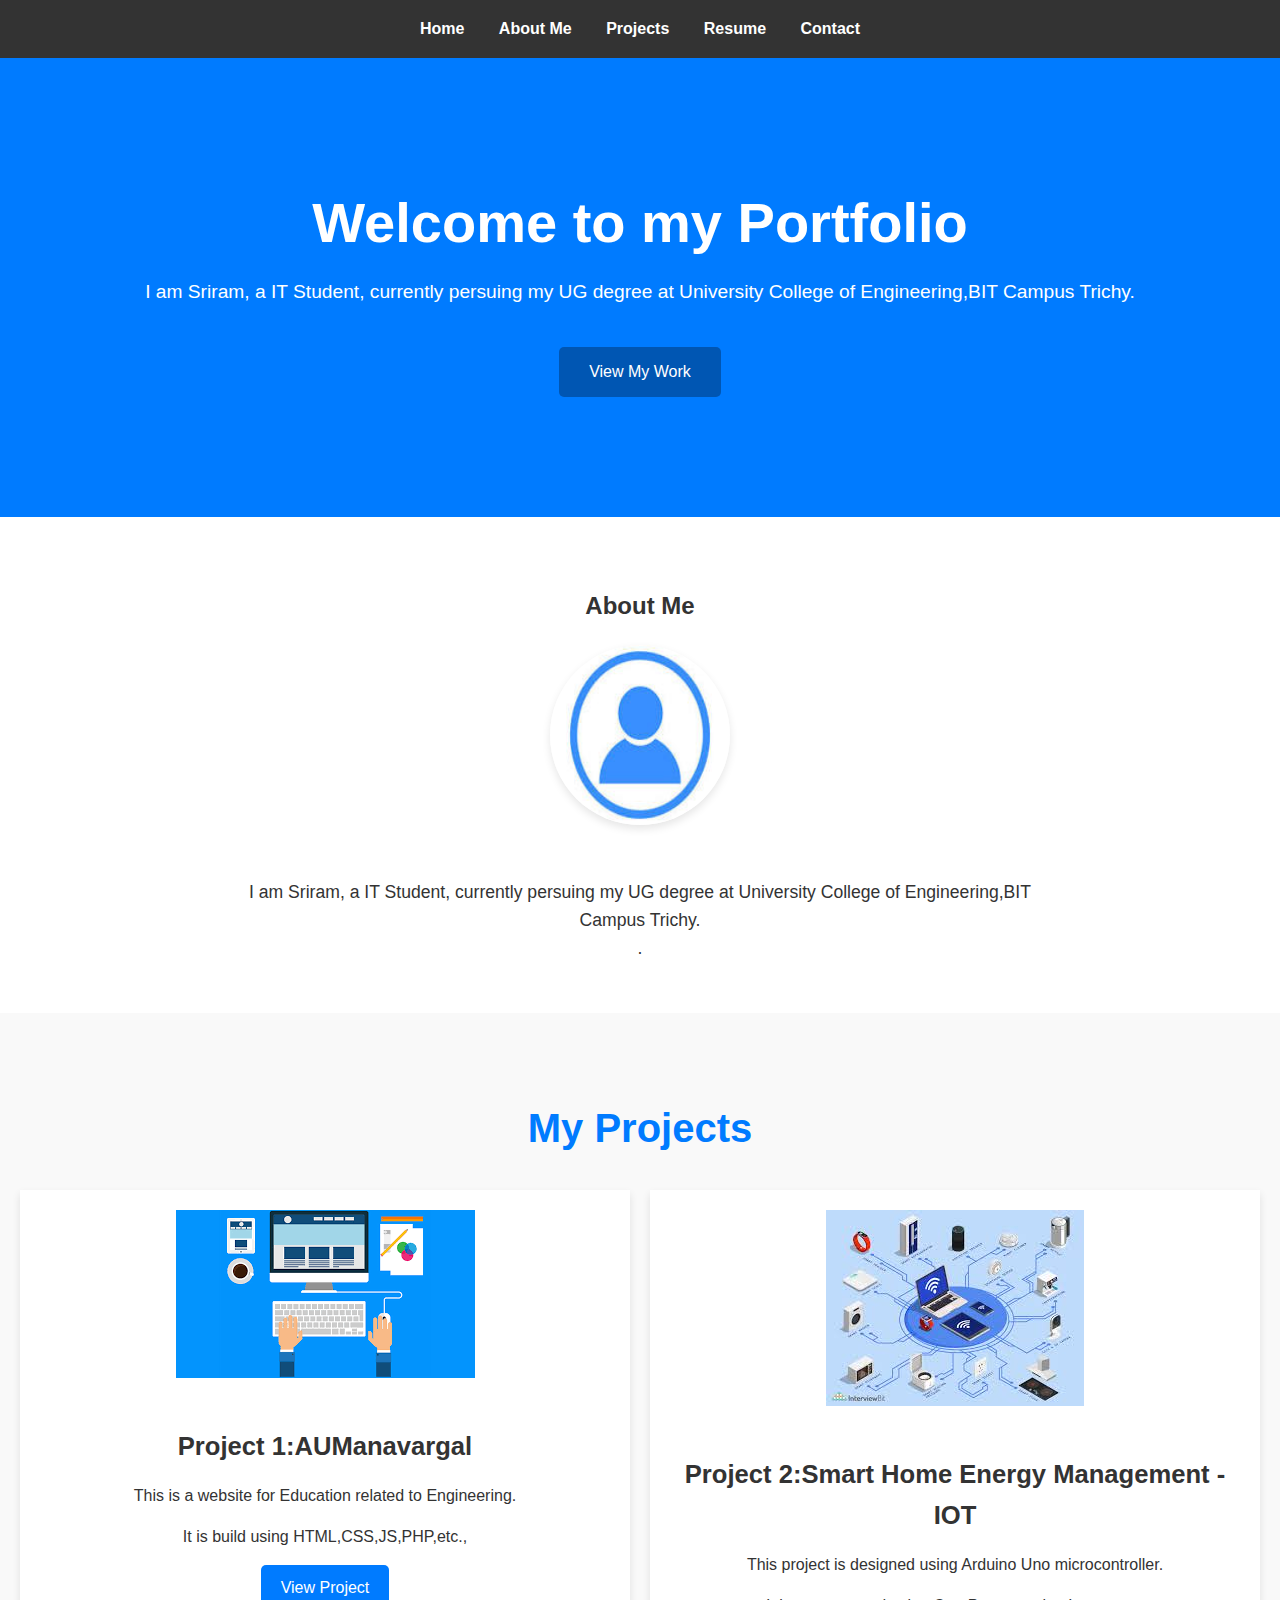
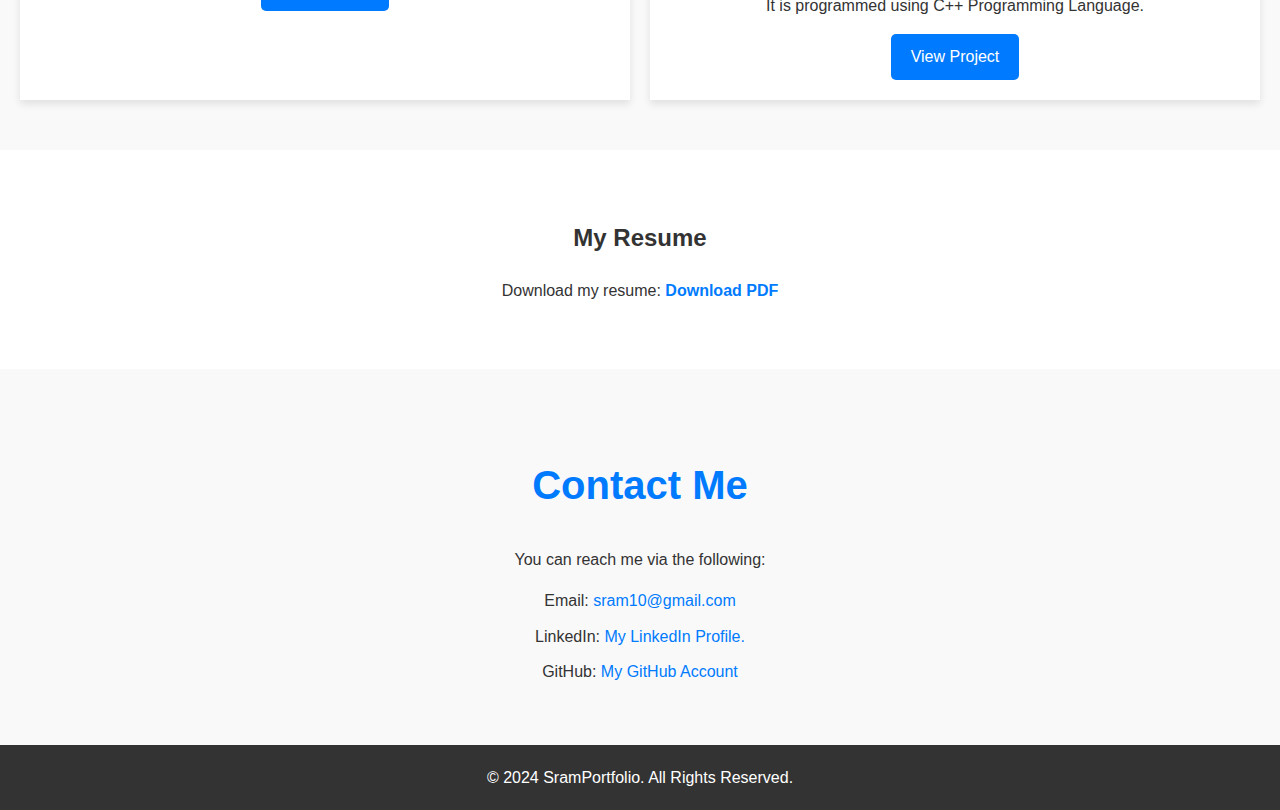
<file: index.html>
<!DOCTYPE html>
<html lang="en">
<head>
    <meta charset="UTF-8">
    <meta name="viewport" content="width=device-width, initial-scale=1.0">
    <title>Ram's Portfolio</title>
    <link rel="stylesheet" href="style.css">
</head>
<body>
    <header>
        <nav>
            <ul>
                <li><a href="index.html">Home</a></li>
                <li><a href="about.html">About Me</a></li>
                <li><a href="projects.html">Projects</a></li>
                <li><a href="resume.html">Resume</a></li>
                <li><a href="contact.html">Contact</a></li>
            </ul>
        </nav>
    </header>

    <section class="hero">
        <h1>Welcome to my Portfolio</h1>
        <p>I am Sriram, a IT Student, currently persuing my UG degree at University College of Engineering,BIT Campus Trichy.</p>
        <p></p>
        <a href="projects.html" class="btn">View My Work</a>
    </section>
    <section class="about">
        <h2>About Me</h2>
        <div class="image">
            <img src="usr icn.jpg" alt="Profile Picture">
        </div>
        <br>
        <p>I am Sriram, a IT Student, currently persuing my UG degree at University College of Engineering,BIT Campus Trichy.</p>
        <p>.</p>
    </section>
    <section class="projects">
        <h2>My Projects</h2>
        <div class="project-list">
            <div class="project-item">
                <img src="AUM.png" alt="Project 1">
                <h3>Project 1:AUManavargal</h3>
                <p>This is a website for Education related to Engineering.</p>
                <p>It is build using HTML,CSS,JS,PHP,etc.,</p>
                <a href="https://www.aumanavargal.com/" class="btn">View Project</a>
            </div>
            <div class="project-item">
                <img src="Prj2.jpg" alt="Project 2">
                <h3>Project 2:Smart Home Energy Management - IOT</h3>
                <p>This project is designed using Arduino Uno microcontroller.</p>
                <p>It is programmed using C++ Programming Language.</p>
                <a href="https://www.tinkercad.com/" class="btn">View Project</a>
            </div>
            
        </div>
    </section>
    <section class="resume">
        <h2>My Resume</h2>
        <p>Download my resume: <a href="resume.pdf" download>Download PDF</a></p>
        
    </section>
    <section class="contact">
        <h2>Contact Me</h2>
        <p>You can reach me via the following:</p>
        <ul>
            <li>Email: <a href="mailto:sram10@gmail.com">sram10@gmail.com</a></li>
            <li>LinkedIn: <a href="https://www.LinkedIn.com/">My LinkedIn Profile.</a></li>
            <li>GitHub: <a href="https://www.GitHub.com/">My GitHub Account</a></li>
        </ul>
    </section>

    <footer>
        <p>&#169 2024 SramPortfolio. All Rights Reserved.</p>
    </footer>
</body>
</html>
</file>
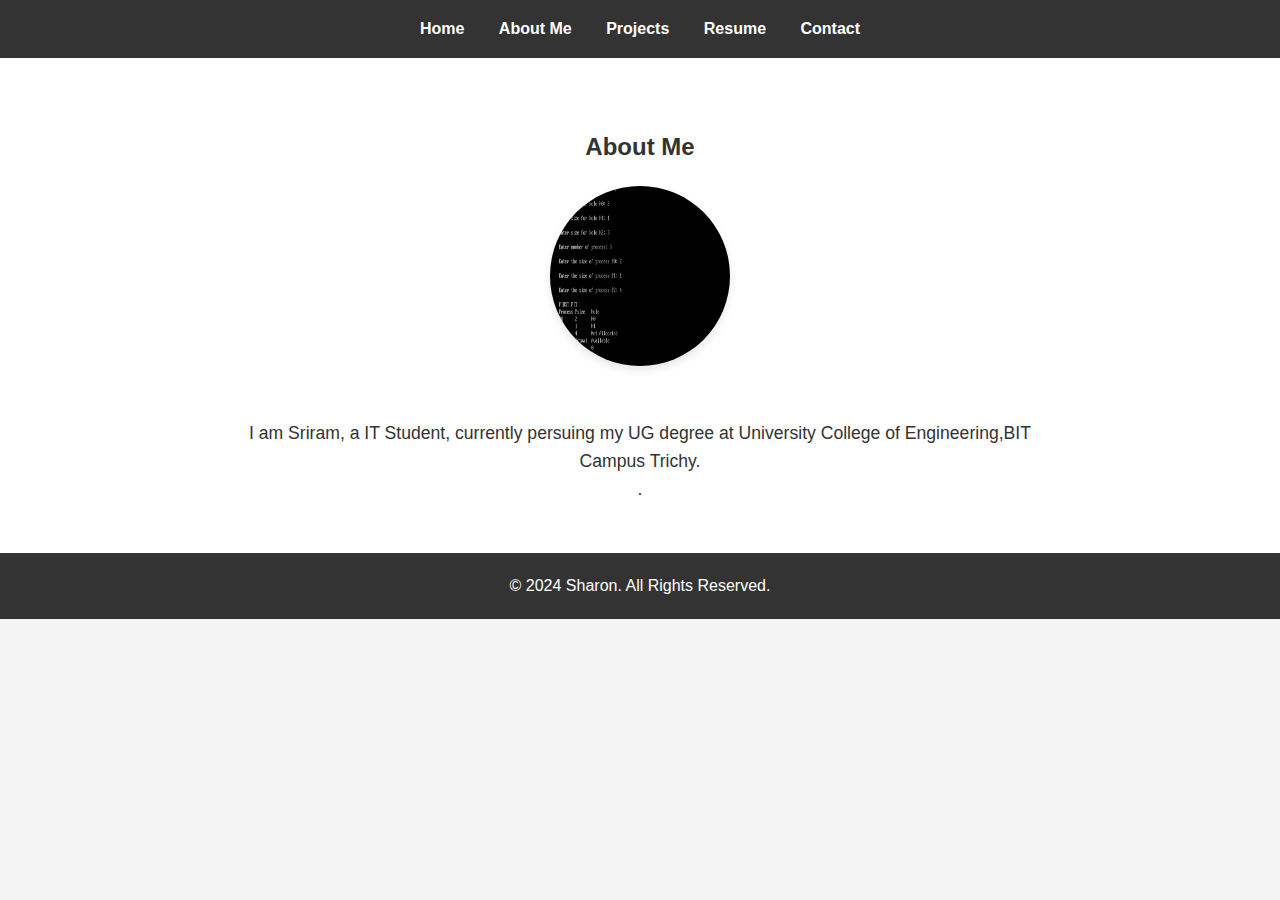
<file: about.html>
<!DOCTYPE html>
<html lang="en">
<head>
    <meta charset="UTF-8">
    <meta name="viewport" content="width=device-width, initial-scale=1.0">
    <title>About Me - Sharon's Portfolio</title>
    <link rel="stylesheet" href="style.css">
</head>
<body>
    <header>
        <nav>
            <ul>
                <li><a href="index.html">Home</a></li>
                <li><a href="about.html">About Me</a></li>
                <li><a href="projects.html">Projects</a></li>
                <li><a href="resume.html">Resume</a></li>
                <li><a href="contact.html">Contact</a></li>
            </ul>
        </nav>
    </header>

    <section class="about">
        <h2>About Me</h2>
        <div class="image">
            <img src="Screenshot (20) - Copy.png" alt="Profile Picture">
        </div>
        <br>
        <p>I am Sriram, a IT Student, currently persuing my UG degree at University College of Engineering,BIT Campus Trichy.</p>
        <p>.</p>
    </section>

    <footer>
        <p>&#169 2024 Sharon. All Rights Reserved.</p>
    </footer>
</body>
</html>
</file>
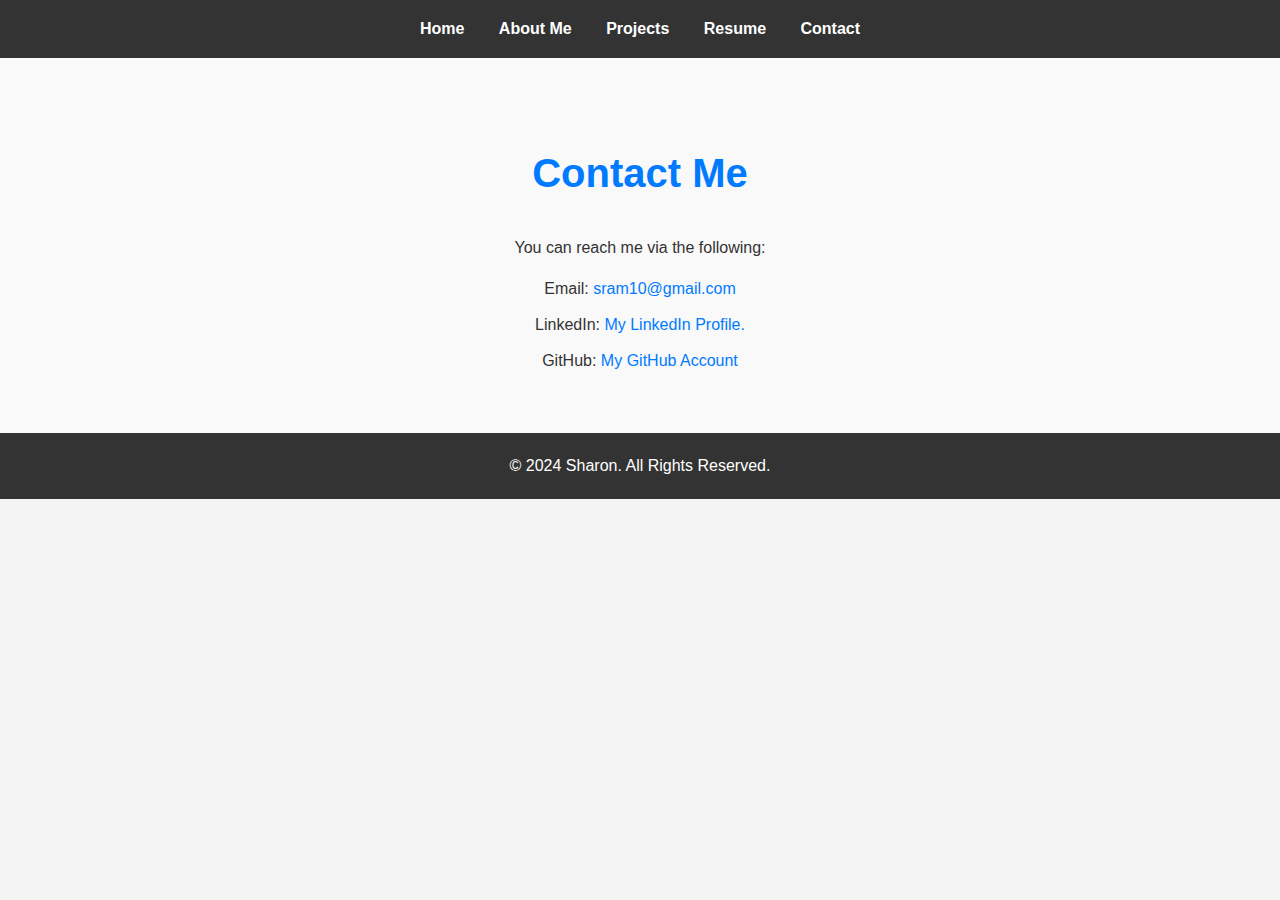
<file: contact.html>
<!DOCTYPE html>
<html lang="en">
<head>
    <meta charset="UTF-8">
    <meta name="viewport" content="width=device-width, initial-scale=1.0">
    <title>Contact - Sharon's Portfolio</title>
    <link rel="stylesheet" href="style.css">
</head>
<body>
    <header>
        <nav>
            <ul>
                <li><a href="index.html">Home</a></li>
                <li><a href="about.html">About Me</a></li>
                <li><a href="projects.html">Projects</a></li>
                <li><a href="resume.html">Resume</a></li>
                <li><a href="contact.html">Contact</a></li>
            </ul>
        </nav>
    </header>

    <section class="contact">
        <h2>Contact Me</h2>
        <p>You can reach me via the following:</p>
        <ul>
            <li>Email: <a href="mailto:sram10@gmail.com">sram10@gmail.com</a></li>
            <li>LinkedIn: <a href="https://www.LinkedIn.com/">My LinkedIn Profile.</a></li>
            <li>GitHub: <a href="https://www.GitHub.com/">My GitHub Account</a></li>
        </ul>
    </section>

    <footer>
        <p>&#169 2024 Sharon. All Rights Reserved.</p>
    </footer>
</body>
</html>
</file>
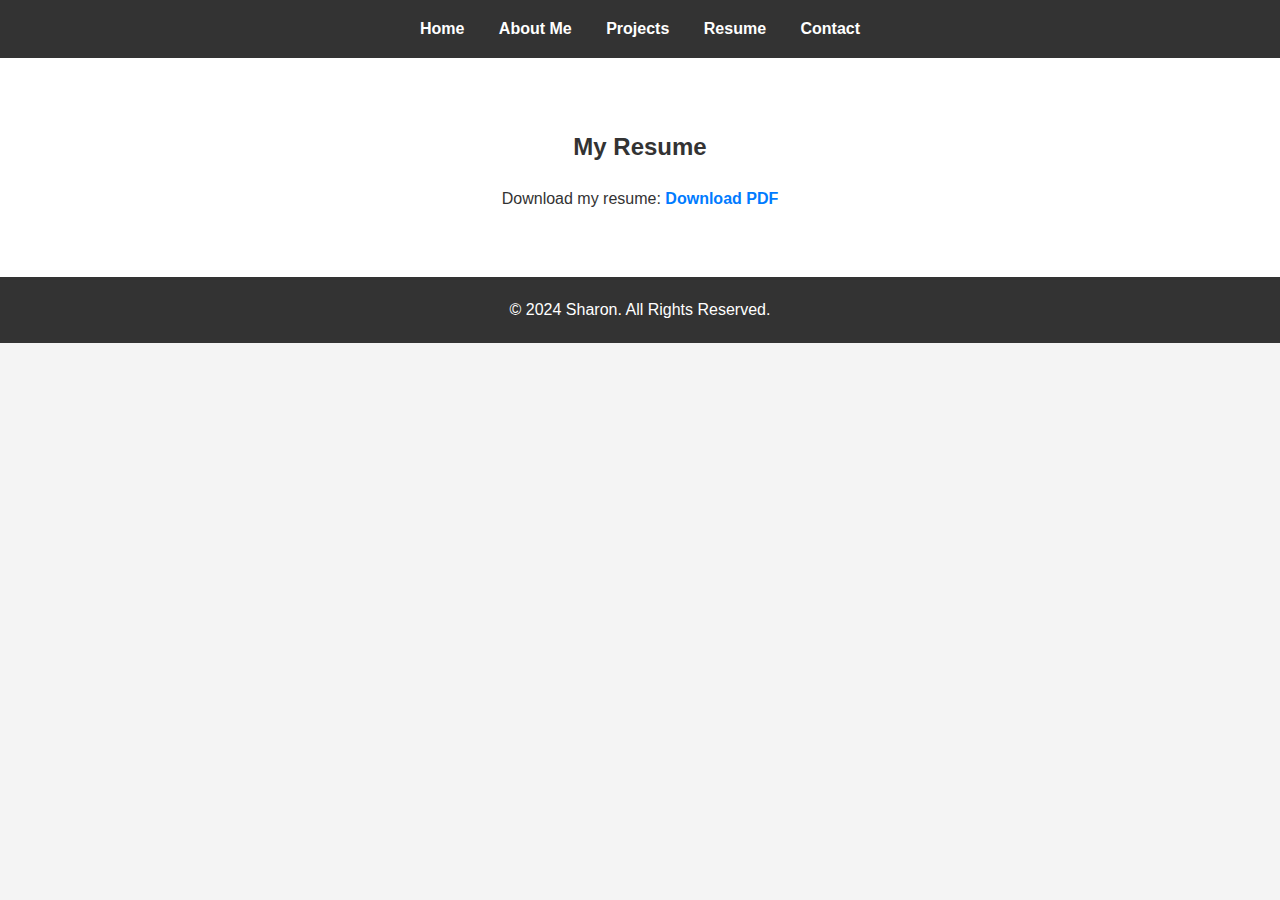
<file: resume.html>
<!DOCTYPE html>
<html lang="en">
<head>
    <meta charset="UTF-8">
    <meta name="viewport" content="width=device-width, initial-scale=1.0">
    <title>Resume - Sharon's Portfolio</title>
    <link rel="stylesheet" href="style.css">
</head>
<body>
    <header>
        <nav>
            <ul>
                <li><a href="index.html">Home</a></li>
                <li><a href="about.html">About Me</a></li>
                <li><a href="projects.html">Projects</a></li>
                <li><a href="resume.html">Resume</a></li>
                <li><a href="contact.html">Contact</a></li>
            </ul>
        </nav>
    </header>

    <section class="resume">
        <h2>My Resume</h2>
        <p>Download my resume: <a href="resume.pdf" download>Download PDF</a></p>
        
    </section>

    <footer>
        <p>&#169 2024 Sharon. All Rights Reserved.</p>
    </footer>
</body>
</html>
</file>
<file: style.css>
/* General styles */
body {
    font-family: 'Arial', sans-serif;
    margin: 0;
    padding: 0;
    background-color: #f4f4f4;
    color: #333;
    line-height: 1.6;
}

/* Header styles */
header {
    background-color: #333;
    color: #fff;
    padding: 1rem;
    text-align: center;
    box-shadow: 0 4px 8px rgba(0, 0, 0, 0.1);
}

header nav ul {
    list-style: none;
    margin: 0;
    padding: 0;
}

header nav ul li {
    display: inline-block;
    margin: 0 15px;
}

header nav ul li a {
    color: #fff;
    text-decoration: none;
    font-weight: bold;
    font-size: 1rem;
}

header nav ul li a:hover {
    color: #ffcc00;
}

/* Hero section styles */
.hero {
    padding: 120px 20px;
    text-align: center;
    background-color: #007bff;
    color: #fff;
}

.hero h1 {
    margin: 0;
    font-size: 3.5rem;
    font-weight: 700;
}

.hero p {
    margin-top: 10px;
    font-size: 1.2rem;
}

.hero .btn {
    margin-top: 20px;
    padding: 12px 30px;
    background-color: #0056b3;
    color: #fff;
    border-radius: 5px;
    font-size: 1rem;
    text-decoration: none;
    display: inline-block;
    transition: background-color 0.3s ease;
}

.hero .btn:hover {
    background-color: #004080;
}

/* About section */
.about {
    padding: 50px 20px;
    text-align: center;
    background-color: #fff;
}

.about img {
    width: 180px;
    height: 180px;
    border-radius: 50%;
    margin-bottom: 20px;
    box-shadow: 0 4px 8px rgba(0, 0, 0, 0.1);
}

.about p {
    font-size: 1.1rem;
    max-width: 800px;
    margin: 0 auto;
}

/* Project section */
.projects {
    background-color: #f9f9f9;
    padding: 50px 20px;
}

.projects h2 {
    text-align: center;
    margin-bottom: 30px;
    font-size: 2.5rem;
    color: #007bff;
}

.project-list {
    display: flex;
    flex-wrap: wrap;
    gap: 20px;
    justify-content: center;
}

.project-item {
    background-color: #fff;
    flex: 1 1 calc(33.333% - 40px);
    padding: 20px;
    box-shadow: 0 4px 8px rgba(0, 0, 0, 0.1);
    text-align: center;
    transition: transform 0.3s ease;
}

.project-item:hover {
    transform: translateY(-10px);
}

.project-item img {
    max-width: 100%;
    height: auto;
    margin-bottom: 15px;
}

.project-item h3 {
    font-size: 1.6rem;
    margin-bottom: 10px;
}

.project-item p {
    font-size: 1rem;
    margin-bottom: 15px;
}

.project-item .btn {
    background-color: #007bff;
    padding: 10px 20px;
    border-radius: 5px;
    text-decoration: none;
    color: #fff;
    display: inline-block;
}

.project-item .btn:hover {
    background-color: #0056b3;
}

/* Resume Section */
.resume {
    padding: 50px 20px;
    text-align: center;
    background-color: #fff;
}

.resume a {
    color: #007bff;
    font-weight: bold;
    text-decoration: none;
}

.resume a:hover {
    color: #0056b3;
    text-decoration: underline;
}

/* Contact section */
.contact {
    padding: 50px 20px;
    background-color: #f9f9f9;
    text-align: center;
}

.contact h2 {
    margin-bottom: 30px;
    font-size: 2.5rem;
    color: #007bff;
}

.contact ul {
    list-style: none;
    padding: 0;
    margin: 0;
}

.contact ul li {
    margin: 10px 0;
}

.contact ul li a {
    color: #007bff;
    font-size: 1rem;
    text-decoration: none;
}

.contact ul li a:hover {
    text-decoration: underline;
    color: #0056b3;
}

/* Footer */
footer {
    background-color: #333;
    color: #fff;
    text-align: center;
    padding: 20px 0;
}

footer p {
    margin: 0;
}

/* Responsive design */
@media (max-width: 768px) {
    .project-item {
        flex: 1 1 calc(50% - 40px);
    }

    .hero h1 {
        font-size: 2.5rem;
    }
}

@media (max-width: 576px) {
    .project-item {
        flex: 1 1 100%;
    }

    .hero h1 {
        font-size: 2rem;
    }

    .hero p {
        font-size: 1rem;
    }
}
</file>
